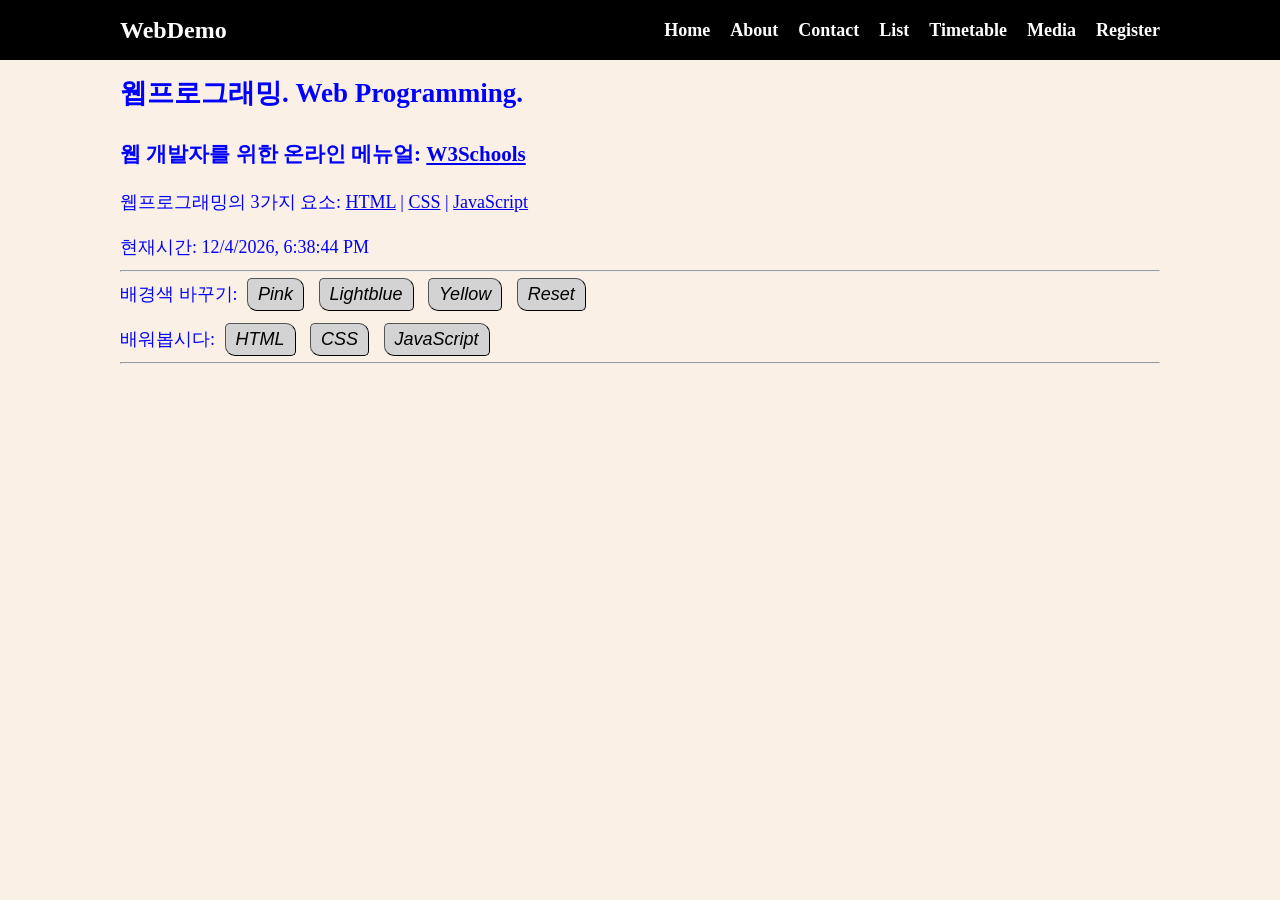
<file: index.html>
<!doctype html>
<html lang="en">
  <head>
    <meta charset="UTF-8" />
    <meta name="viewport" content="width=device-width, initial-scale=1.0" />
    <title>HCJDemo</title>
    <link rel="stylesheet" href="style.css" />
  </head>
  <body>
    <!-- 메뉴 영역 -->
    <nav class="navbar">
      <div class="container">
        <div class="logo">WebDemo</div>
        <ul class="nav">
          <li><a href="index.html">Home</a></li>
          <li><a href="about.html">About</a></li>
          <li><a href="contact.html">Contact</a></li>
          <li><a href="list.html">List</a></li>
          <li><a href="timetable.html">Timetable</a></li>
          <li><a href="media.html">Media</a></li>
          <li><a href="register.html">Register</a></li>
        </ul>
      </div>
    </nav>

    <!-- 메인 세션 -->
    <section class="main">
      <div class="container">
        <h1>웹프로그래밍. Web Programming.</h1>

        <h3>
          웹 개발자를 위한 온라인 메뉴얼:
          <a href="https://www.w3schools.com/">W3Schools</a>
        </h3>

        <p>
          웹프로그래밍의 3가지 요소:
          <a href="https://www.w3schools.com/html/default.asp">HTML</a> |
          <a href="https://www.w3schools.com/css/default.asp">CSS</a> |
          <a href="https://www.w3schools.com/js/default.asp">JavaScript</a>
        </p>

        <p>현재시간: <span id="time"></span></p>

        <hr />

        <p>
          배경색 바꾸기:
          <button onclick="pink()">Pink</button>
          <button onclick="lightblue()">Lightblue</button>
          <button onclick="yellow()">Yellow</button>
          <button onclick="reset()">Reset</button>
        </p>

        <p>
          배워봅시다:
          <button onmouseover="showhtml()" onmouseout="hide()">HTML</button>
          <button onmouseover="showcss()" onmouseout="hide()">CSS</button>
          <button onmouseover="showjs()" onmouseout="hide()">JavaScript</button>
        </p>

        <hr />
        <br />
        <div>
          <img id="fig" height="200px" />
          <p id="desc"></p>
        </div>
      </div>
    </section>

    <script src="main.js"></script>
  </body>
</html>
</file>
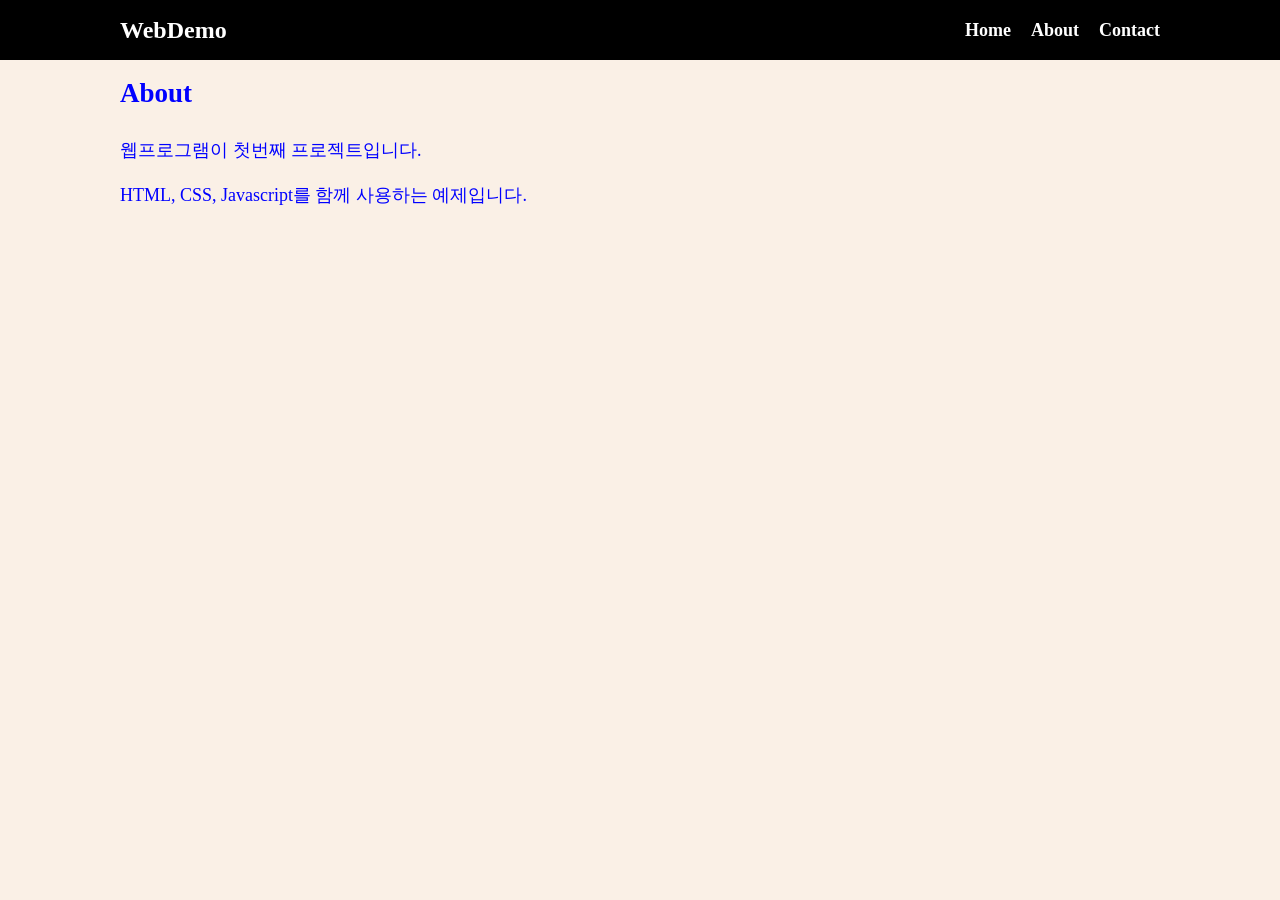
<file: about.html>
<!doctype html>
<html lang="en">
  <head>
    <meta charset="UTF-8" />
    <meta name="viewport" content="width=device-width, initial-scale=1.0" />
    <title>HCJDemo</title>
    <link rel="stylesheet" href="style.css" />
  </head>
  <body>
    <!-- 메뉴 영역 -->
    <nav class="navbar">
      <div class="container">
        <div class="logo">WebDemo</div>
        <ul class="nav">
          <li>
            <a href="index.html">Home</a>
          </li>
          <li>
            <a href="about.html">About</a>
          </li>
          <li>
            <a href="contact.html">Contact</a>
          </li>
        </ul>
      </div>
    </nav>

    <!-- 메인 세션 -->
    <section class="main">
      <div class="container">
        <h1>About</h1>
        <p>웹프로그램이 첫번째 프로젝트입니다.</p>
        <p>HTML, CSS, Javascript를 함께 사용하는 예제입니다.</p>
      </div>
    </section>

    <script src="main.js"></script>
  </body>
</html>
</file>
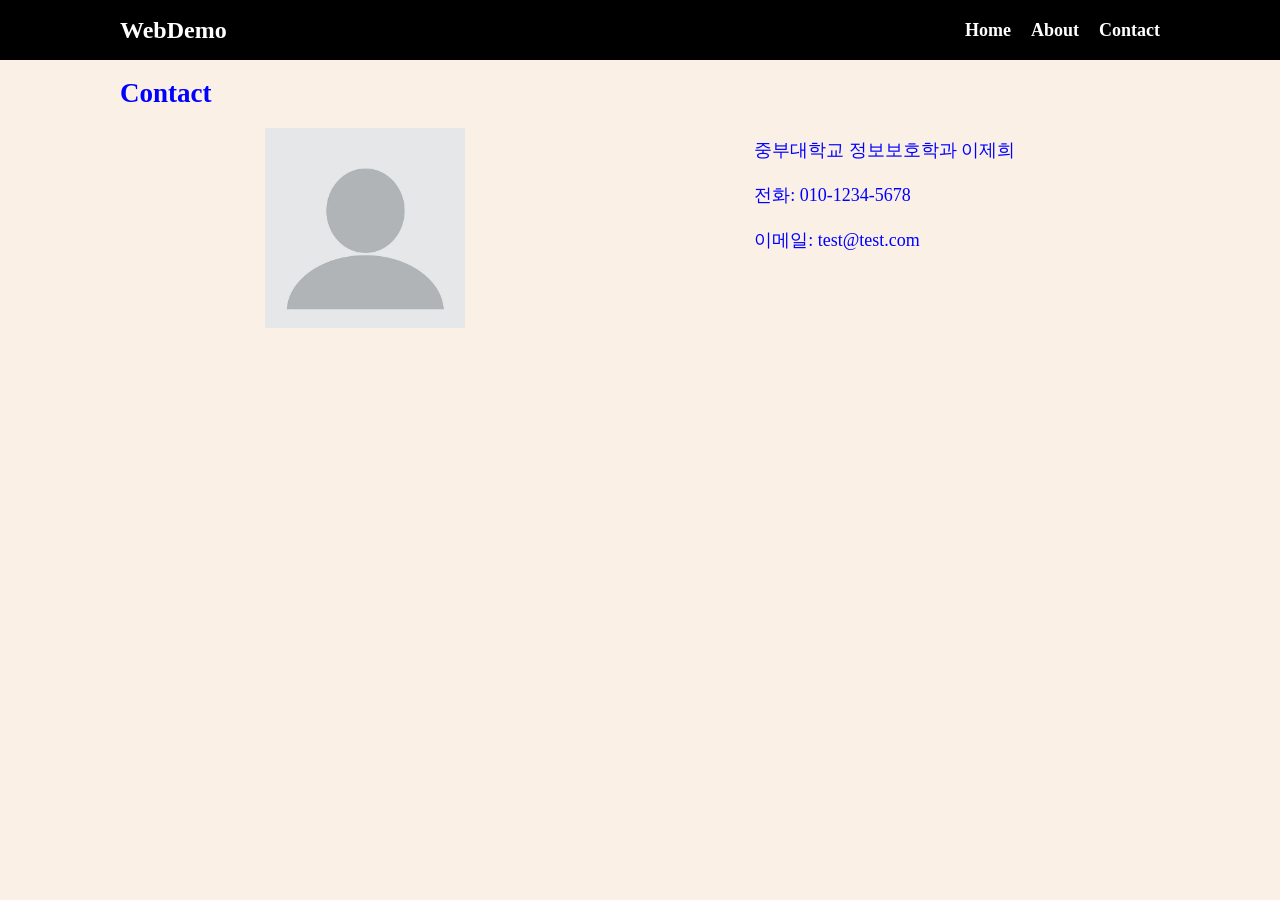
<file: contact.html>
<!doctype html>
<html lang="en">
  <head>
    <meta charset="UTF-8" />
    <meta name="viewport" content="width=device-width, initial-scale=1.0" />
    <title>HCJDemo</title>
    <link rel="stylesheet" href="style.css" />
  </head>
  <body>
    <!-- 메뉴 영역 -->
    <nav class="navbar">
      <div class="container">
        <div class="logo">WebDemo</div>
        <ul class="nav">
          <li>
            <a href="index.html">Home</a>
          </li>
          <li>
            <a href="about.html">About</a>
          </li>
          <li>
            <a href="contact.html">Contact</a>
          </li>
        </ul>
      </div>
    </nav>

    <!-- 메인 세션 -->
    <section class="main">
      <div class="container">
        <h1>Contact</h1>
        <div class="profile">
          <div>
            <img src="img/profile.webp" alt="user" height="200px" />
          </div>
          <div>
              <p>중부대학교 정보보호학과 이제희</p>
              <p>전화: 010-1234-5678</p>
              <p>이메일: test@test.com</p>
          </div>
        </div>
      </div>
    </section>

    <script src="main.js"></script>
  </body>
</html>
</file>
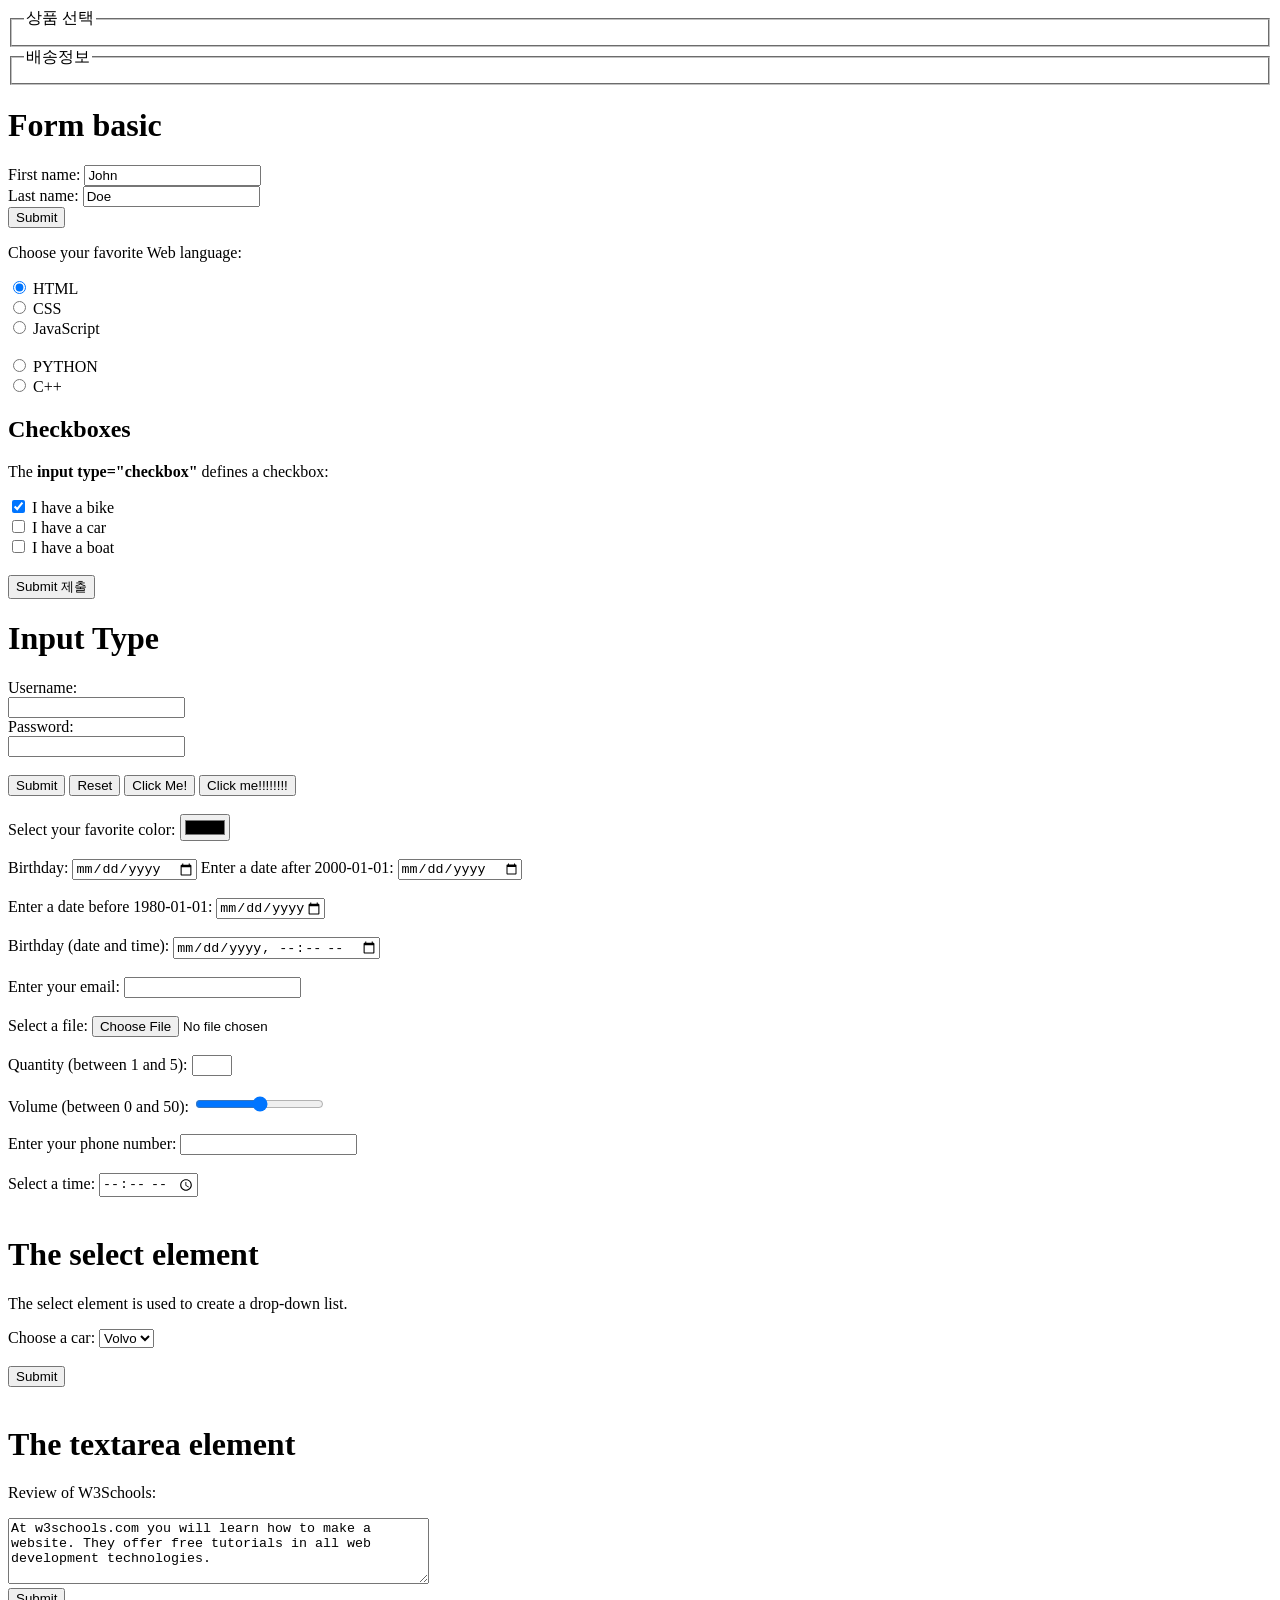
<file: form.html>
<!DOCTYPE html>
<html lang="en">
<head>
    <meta charset="UTF-8">
    <meta name="viewport" content="width=device-width, initial-scale=1.0">
    <title>Document</title>
</head>
<body>
    <form action="">
        <fieldset>
            <legend>상품 선택</legend>
        </fieldset>

        <fieldset>
            <legend>배송정보</legend>
        </fieldset>
    </form>

    <h1>Form basic</h1>
    <form>
        <label for="fname">First name:</label>
        <input type="text" id="fname" name="fname" value="John"><br>

        <label for="lname">Last name:</label>
        <input type="text" id="lname" name="lname" value="Doe"><br>

        <input type="submit" value="Submit">
    </form>

    <p>Choose your favorite Web language:</p>

    <form>
        <input type="radio" id="html" name="fav_language" value="HTML" checked>
        <label for="html">HTML</label><br>

        <input type="radio" id="css" name="fav_language" value="CSS">
        <label for="css">CSS</label><br>

        <input type="radio" id="javascript" name="fav_language" value="JavaScript">
        <label for="javascript">JavaScript</label><br><br>

        <input type="radio" id="python" name="fav_language1" value="Python">
        <label for="python">PYTHON</label><br>

        <input type="radio" id="C++" name="fav_language1" value="C++">
        <label for="c++">C++</label><br>
    </form> 

    <h2>Checkboxes</h2>
    <p>The <strong>input type="checkbox"</strong> defines a checkbox:</p>

    <form action="">

        <input type="checkbox" id="vehicle1" name="vehicle1" value="Bike" checked>
        <label for="vehicle1"> I have a bike</label><br>

        <input type="checkbox" id="vehicle2" name="vehicle2" value="Car">
        <label for="vehicle2"> I have a car</label><br>

        <input type="checkbox" id="vehicle3" name="vehicle3" value="Boat">
        <label for="vehicle3"> I have a boat</label><br><br>

        <input type="submit" value="Submit 제출" />
    </form> 

    <h1>Input Type</h1>
    <form>
        <label for="username">Username:</label><br>
        <input type="text" id="username" name="username"><br>

        <label for="pwd">Password:</label><br>
        <input type="password" id="pwd" name="pwd"><br><br>

        <input type="submit" value="Submit">
        <input type="reset" value="Reset">

        <input type="button" onclick="alert('Hello World!')" value="Click Me!">
        <button onclick="alert('헬로월드!')">Click me!!!!!!!!</button>
        <br><br>

        <label for="favcolor">Select your favorite color:</label>
        <input type="color" id="favcolor" name="favcolor">
        <br><br>

        <label for="birthday">Birthday:</label>
        <input type="date" id="birthday" name="birthday">

        <label for="datemin">Enter a date after 2000-01-01:</label>
        <input type="date" id="datemin" name="datemin" min="2000-01-02"><br><br>

        <label for="datemax">Enter a date before 1980-01-01:</label>
        <input type="date" id="datemax" name="datemax" max="1979-12-31"><br><br>

        <label for="birthdaytime">Birthday (date and time):</label>
        <input type="datetime-local" id="birthdaytime" name="birthdaytime"><br><br>

        <label for="email">Enter your email:</label>
        <input type="email" id="email" name="email"><br><br>

        <label for="myfile">Select a file:</label>
        <input type="file" id="myfile" name="myfile">

        <input type="hidden" id="custId" name="custId" value="3487"><br><br>

        <label for="quantity">Quantity (between 1 and 5):</label>
        <input type="number" id="quantity" name="quantity" min="1" max="5"><br><br>

        <label for="vol">Volume (between 0 and 50):</label>
        <input type="range" id="vol" name="vol" min="0" max="50"><br><br>

        <label for="phone">Enter your phone number:</label>
        <input type="tel" id="phone" name="phone" pattern="[0-9]{3}-[0-9]{2}-[0-9]{3}"><br><br>

        <label for="appt">Select a time:</label>
        <input type="time" id="appt" name="appt"><br><br>
    </form>

    <h1>The select element</h1>

    <p>The select element is used to create a drop-down list.</p>

    <form>
    <label for="cars">Choose a car:</label>
    <select name="cars" id="cars">
        <option value="volvo">Volvo</option>
        <option value="saab">Saab</option>
        <option value="opel">Opel</option>
        <option value="audi">Audi</option>
    </select>
    <br><br>
    <input type="submit" value="Submit"><br><br>
    </form>

    <h1>The textarea element</h1>

    <form>
        <p><label for="w3review">Review of W3Schools:</label></p>
        <textarea id="w3review" name="w3review" rows="4" cols="50">At w3schools.com you will learn how to make a website. They offer free tutorials in all web development technologies.</textarea>
        <br>
        <input type="submit" value="Submit">
    </form>

</body>
</html>
</file>
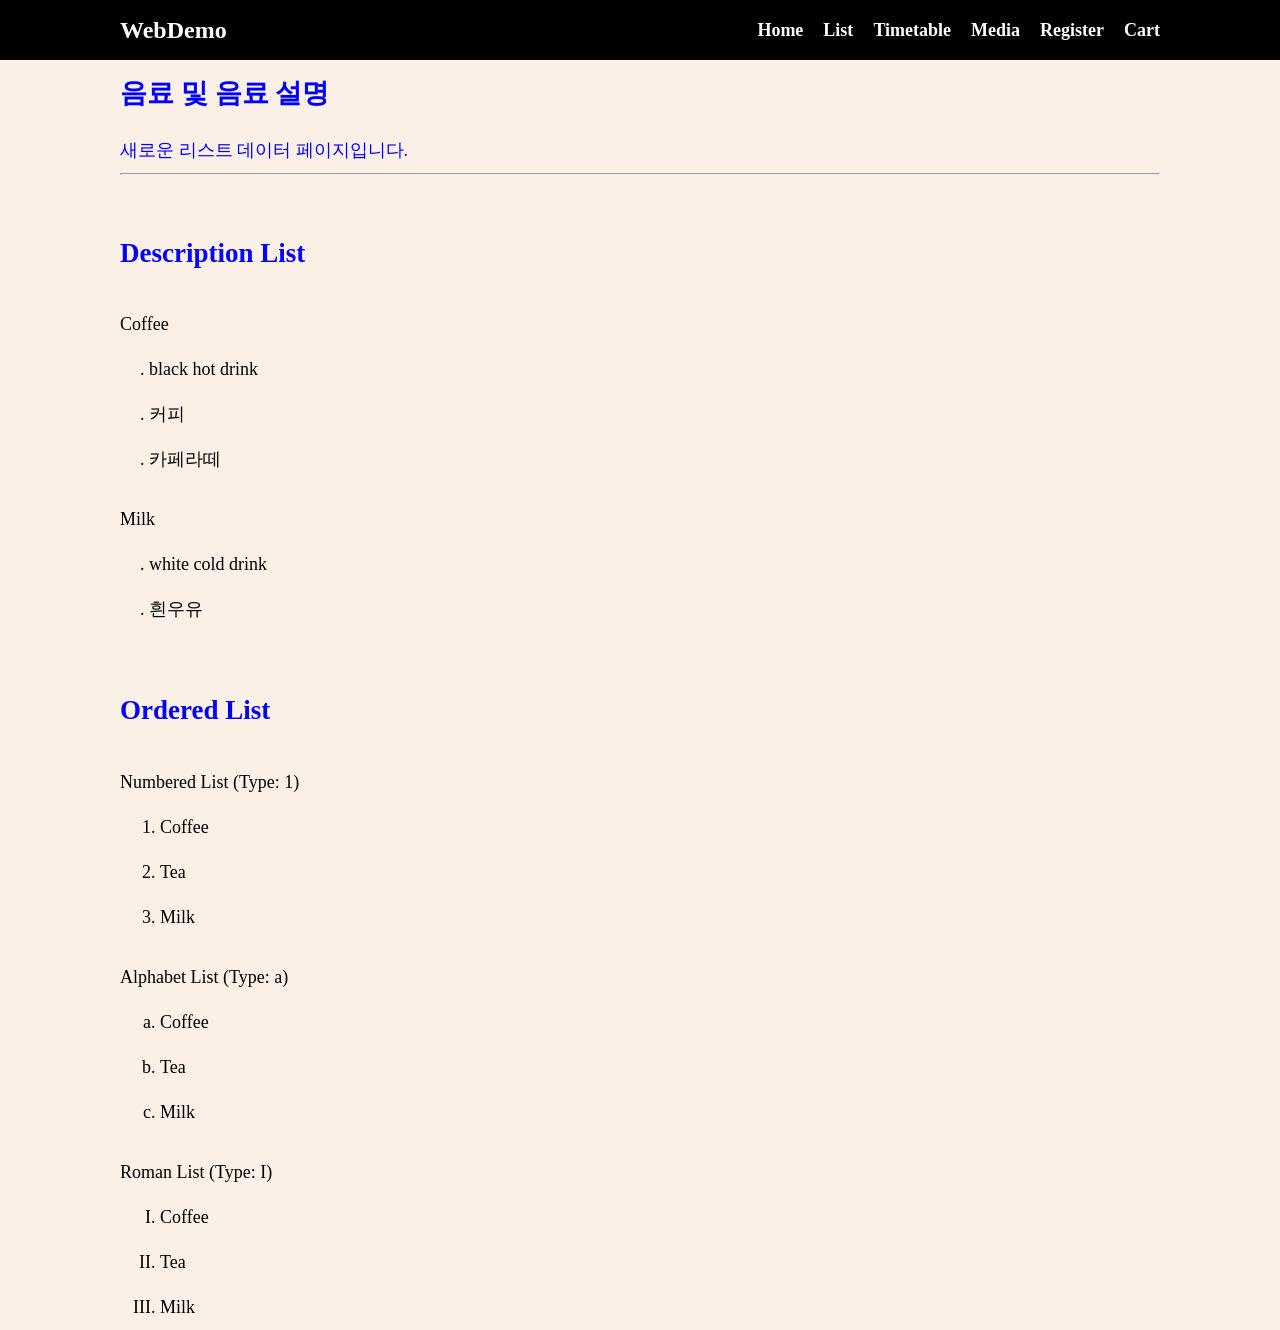
<file: list.html>
<!doctype html>
<html lang="en">
  <head>
    <meta charset="UTF-8" />
    <meta name="viewport" content="width=device-width, initial-scale=1.0" />
    <title>List</title>
    <link rel="stylesheet" href="style.css" />
    <style>
      dl, dt, dd, ol, li {
        color: black;
      }

      dl {
        margin: 0;
        padding: 0;
      }
      
      dt {
        margin-top: 15px;
      }
      
      dd {
        margin: 0;
        padding-left: 20px; /* 정의 리스트 항목 줄 정렬 */
      }
      
      ol {
        margin: 0;
        padding-left: 40px; /* 순서 리스트 기호와 글자 정렬 */
      }
    </style>
  </head>
  <body>
    <nav class="navbar">
      <div class="container">
        <div class="logo">WebDemo</div>
        <ul class="nav">
          <li><a href="index.html">Home</a></li>
          <li><a href="list_page.html">List</a></li>
          <li><a href="timetable.html">Timetable</a></li>
          <li><a href="media_page.html">Media</a></li>
          <li><a href="register.html">Register</a></li>
          <li><a href="cart.html">Cart</a></li>
        </ul>
      </div>
    </nav>

    <section class="main">
      <div class="container">
        <h1>음료 및 음료 설명</h1>
        <p>새로운 리스트 데이터 페이지입니다.</p>
        <hr />
        <br />

        <h2>Description List</h2>
        <dl>
          <dt>Coffee</dt>
          <dd>. black hot drink</dd>
          <dd>. 커피</dd>
          <dd>. 카페라떼</dd>
          <dt>Milk</dt>
          <dd>. white cold drink</dd>
          <dd>. 흰우유</dd>
        </dl>
        <br />

        <h2>Ordered List</h2>
        <dl>
          <dt>Numbered List (Type: 1)</dt>
          <ol type="1">
            <li>Coffee</li>
            <li>Tea</li>
            <li>Milk</li>
          </ol>
          
          <dt>Alphabet List (Type: a)</dt>
          <ol type="a">
            <li>Coffee</li>
            <li>Tea</li>
            <li>Milk</li>
          </ol>
          
          <dt>Roman List (Type: I)</dt>
          <ol type="I">
            <li>Coffee</li>
            <li>Tea</li>
            <li>Milk</li>
          </ol>
        </dl>
      </div>
    </section>
    <script src="main.js"></script>
  </body>
</html>
</file>
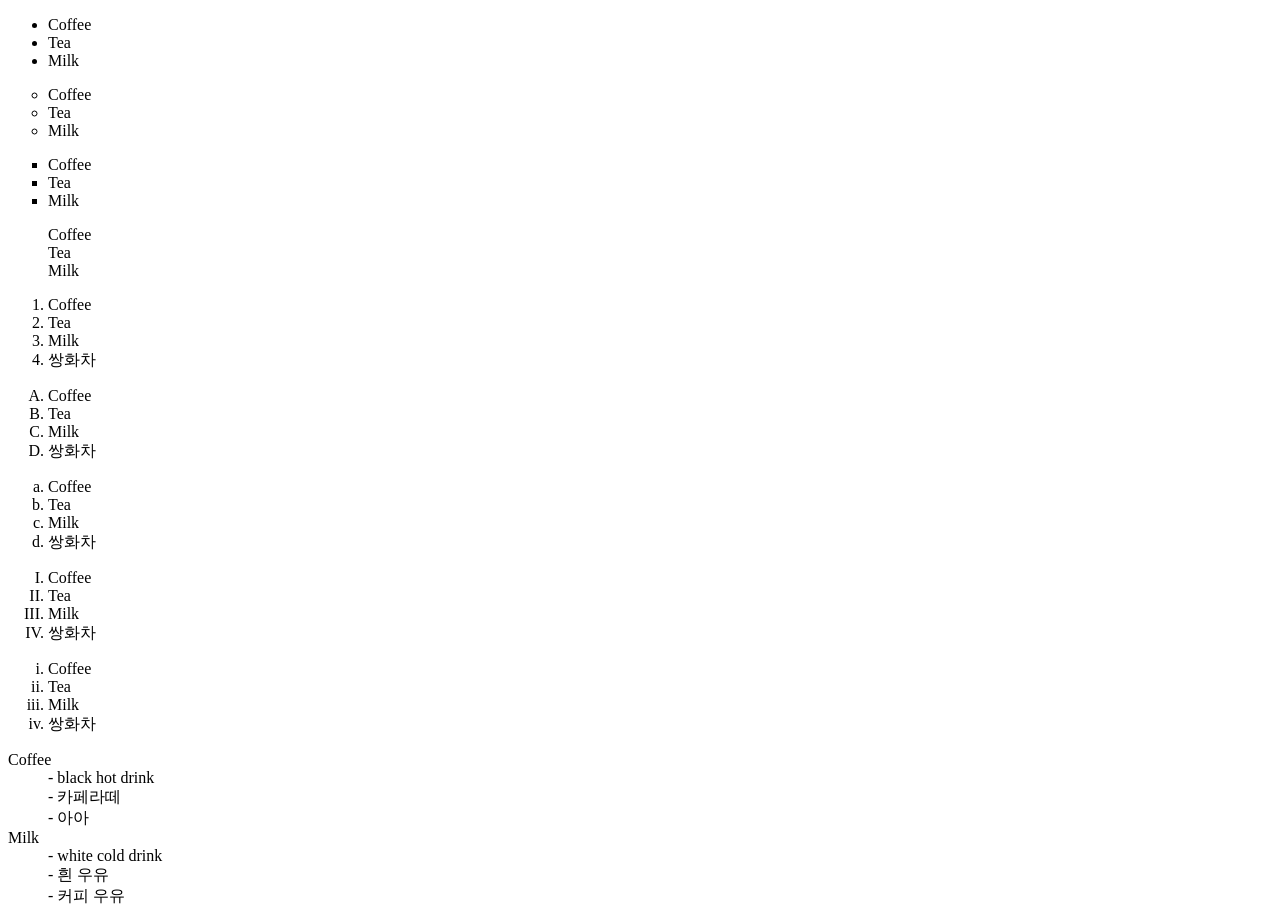
<file: list_.html>
<!doctype html>
<html lang="en">
  <head>
    <meta charset="UTF-8" />
    <meta name="viewport" content="width=device-width, initial-scale=1.0" />
    <title>Document</title>
  </head>
  <body>
    <ul>
      <li>Coffee</li>
      <li>Tea</li>
      <li>Milk</li>
    </ul>
    <ul style="list-style-type: circle">
      <li>Coffee</li>
      <li>Tea</li>
      <li>Milk</li>
    </ul>
    <ul style="list-style-type: square">
      <li>Coffee</li>
      <li>Tea</li>
      <li>Milk</li>
    </ul>
    <ul style="list-style-type: none">
      <li>Coffee</li>
      <li>Tea</li>
      <li>Milk</li>
    </ul>

    <ol>
      <li>Coffee</li>
      <li>Tea</li>
      <li>Milk</li>
      <li>쌍화차</li>
    </ol>
    <ol type="A">
      <li>Coffee</li>
      <li>Tea</li>
      <li>Milk</li>
      <li>쌍화차</li>
    </ol>
    <ol type="a">
      <li>Coffee</li>
      <li>Tea</li>
      <li>Milk</li>
      <li>쌍화차</li>
    </ol>
    <ol type="I">
      <li>Coffee</li>
      <li>Tea</li>
      <li>Milk</li>
      <li>쌍화차</li>
    </ol>
    <ol type="i">
      <li>Coffee</li>
      <li>Tea</li>
      <li>Milk</li>
      <li>쌍화차</li>
    </ol>
    <dl>
      <dt>Coffee</dt>
      <dd>- black hot drink</dd>
      <dd>- 카페라떼</dd>
      <dd>- 아아</dd>
      <dt>Milk</dt>
      <dd>- white cold drink</dd>
      <dd>- 흰 우유</dd>
      <dd>- 커피 우유</dd>
    </dl>
  </body>
</html>
</file>
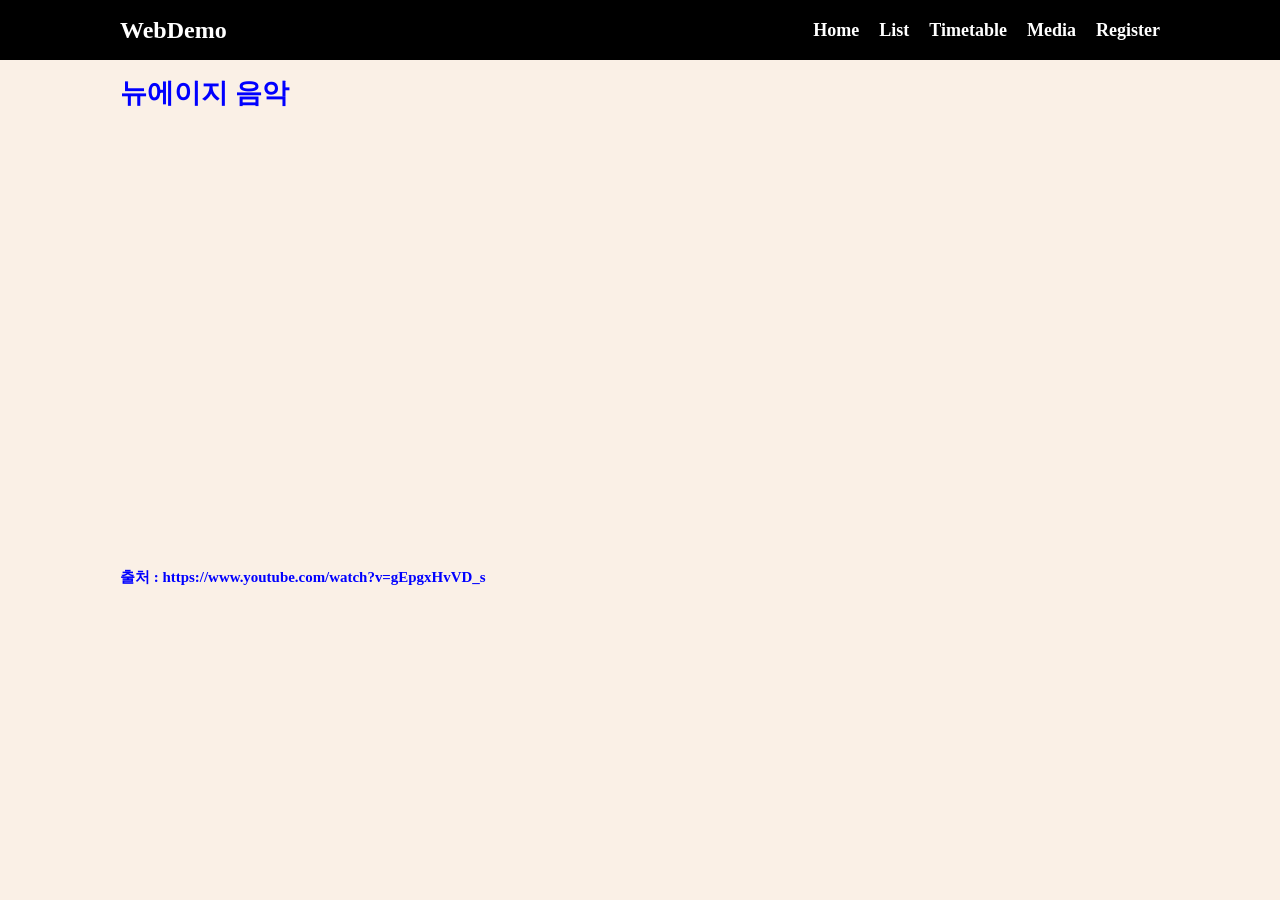
<file: media.html>
<!doctype html>
<html lang="ko">
  <head>
    <meta charset="UTF-8" />
    <meta name="viewport" content="width=device-width, initial-scale=1.0" />
    <title>Document</title>
    <link rel="stylesheet" href="style.css" />
    <style>
      .video-container {
        margin-top: 20px;
      }
      iframe {
        border: none;
      }
    </style>
  </head>
  <body>
    <nav class="navbar">
      <div class="container">
        <div class="logo">WebDemo</div>
        <ul class="nav">
          <li><a href="index.html">Home</a></li>
          <li><a href="list.html">List</a></li>
          <li><a href="timetable.html">Timetable</a></li>
          <li><a href="media.html">Media</a></li>
          <li><a href="register.html">Register</a></li>
        </ul>
      </div>
    </nav>

    <section class="main">
      <div class="container">
        <h1>뉴에이지 음악</h1>
        <div class="video-container">
          <iframe
            width="700"
            height="394"
            src="https://www.youtube.com/embed/gEpgxHvVD_s?autoplay=1&mute=1&loop=1&playlist=gEpgxHvVD_s"
            title="YouTube video player"
            allow="
              accelerometer;
              autoplay;
              clipboard-write;
              encrypted-media;
              gyroscope;
              picture-in-picture;
              web-share;
            "
            allowfullscreen
          >
          </iframe>
        </div>
        <h5>출처 : https://www.youtube.com/watch?v=gEpgxHvVD_s</h5>
      </div>
    </section>

    <script src="main.js"></script>
  </body>
</html>
</file>
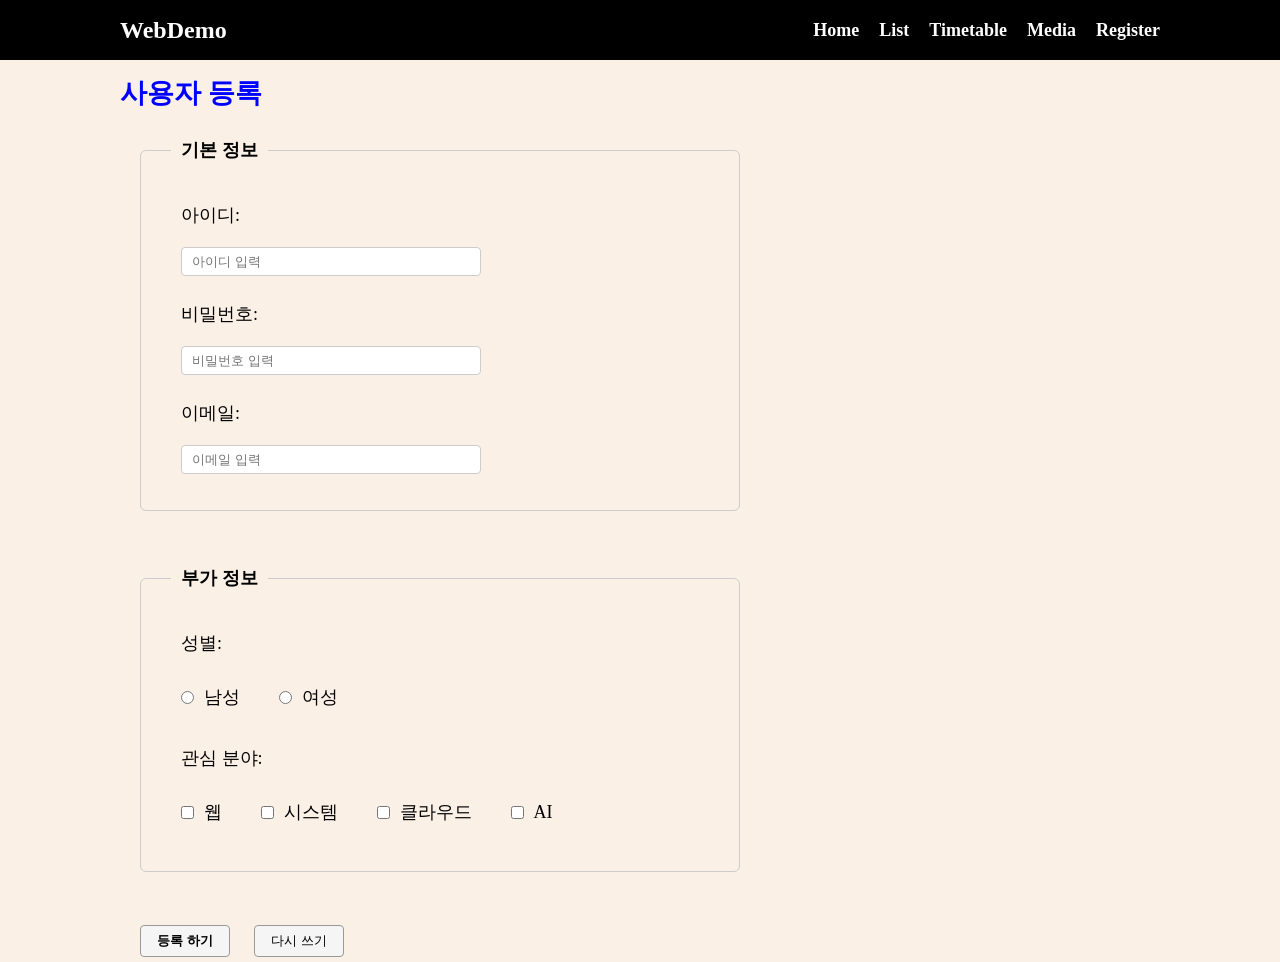
<file: register.html>
<!doctype html>
<html lang="en">
  <head>
    <meta charset="UTF-8" />
    <meta name="viewport" content="width=device-width, initial-scale=1.0" />
    <title>Register</title>
    <link rel="stylesheet" href="style.css" />
    <style>
      /* 🎨 글자색 검정 유지 및 입력 폼 정렬 스타일 */
      fieldset, legend, label, input {
        color: black;
      }

      fieldset {
        margin-left: 20px;
        max-width: 600px;
        padding: 20px;
        border: 1px solid #cccccc; /* 은은한 그레이 테두리 */
        border-radius: 6px; /* 모서리 살짝 라운딩 */
      }

      legend {
        margin-left: 10px;
        font-weight: bold;
        padding: 0 10px;
      }

      /* 텍스트 입력창과 이메일 창 줄바꿈 정렬 및 크기 최적화 */
      input[type="text"], 
      input[type="password"], 
      input[type="email"] {
        margin: 8px 0 16px 20px;
        padding: 6px 10px;
        width: 80%;
        max-width: 300px;
        border: 1px solid #cccccc;
        border-radius: 4px;
        display: inline-block;
      }

      /* 라벨이 줄바꿈 되어도 텍스트 창과 잘 맞아떨어지도록 설정 */
      label {
        margin-left: 20px;
        font-weight: 500;
      }

      /* 라디오 버튼 및 체크박스 정렬 (글자와 한 줄에 이쁘게 묶이도록) */
      input[type="radio"],
      input[type="checkbox"] {
        margin-left: 20px;
        vertical-align: middle;
      }

      input[type="radio"] + label,
      input[type="checkbox"] + label {
        margin-left: 5px;
        margin-right: 15px;
        display: inline-block;
        vertical-align: middle;
      }

      /* 하단 등록/초기화 버튼 스타일 기본 정돈 */
      input[type="submit"], 
      input[type="reset"] {
        margin-left: 20px;
        padding: 6px 16px;
        border: 1px solid #999999;
        background-color: #f5f5f5;
        border-radius: 4px;
        cursor: pointer;
      }
      
      input[type="submit"] {
        font-weight: bold;
      }
    </style>
  </head>
  <body>
    <nav class="navbar">
      <div class="container">
        <div class="logo">WebDemo</div>
        <ul class="nav">
          <li><a href="index.html">Home</a></li>
          <li><a href="list.html">List</a></li>
          <li><a href="timetable.html">Timetable</a></li>
          <li><a href="media.html">Media</a></li>
          <li><a href="register.html">Register</a></li>
        </ul>
      </div>
    </nav>

    <section class="main">
      <div class="container">
        <h1>사용자 등록</h1>
        <form>
          <fieldset>
            <legend>기본 정보</legend>
            <label for="username">아이디:</label><br />
            <input
              type="text"
              id="username"
              name="username"
              placeholder="아이디 입력"
            /><br />

            <label for="pwd">비밀번호:</label><br />
            <input
              type="password"
              id="pwd"
              name="pwd"
              placeholder="비밀번호 입력"
            /><br />

            <label for="email">이메일:</label><br />
            <input
              type="email"
              id="email"
              name="email"
              placeholder="이메일 입력"
            />

          </fieldset>

          <br />

          <fieldset>
            <legend>부가 정보</legend>
            
            <label>성별:</label><br />
            <div style="margin-top: 8px; margin-bottom: 16px;">
              <input type="radio" id="male" name="gender" value="male" />
              <label for="male">남성</label>
              
              <input type="radio" id="female" name="gender" value="female" />
              <label for="female">여성</label>
            </div>

            <label>관심 분야:</label><br />
            <div style="margin-top: 8px; margin-bottom: 16px;">
              <input type="checkbox" id="web" name="interest" value="web" />
              <label for="web">웹</label>

              <input type="checkbox" id="system" name="interest" value="system" />
              <label for="system">시스템</label>

              <input type="checkbox" id="network" name="interest" value="network" />
              <label for="network">클라우드</label>

              <input type="checkbox" id="ai" name="interest" value="ai" />
              <label for="ai">AI</label>
            </div>
          </fieldset>

          <br />
          <input type="submit" value="등록 하기" />
          <input type="reset" value="다시 쓰기" />
        </form>
      </div>
    </section>
    <script src="main.js"></script>
  </body>
</html>
</file>
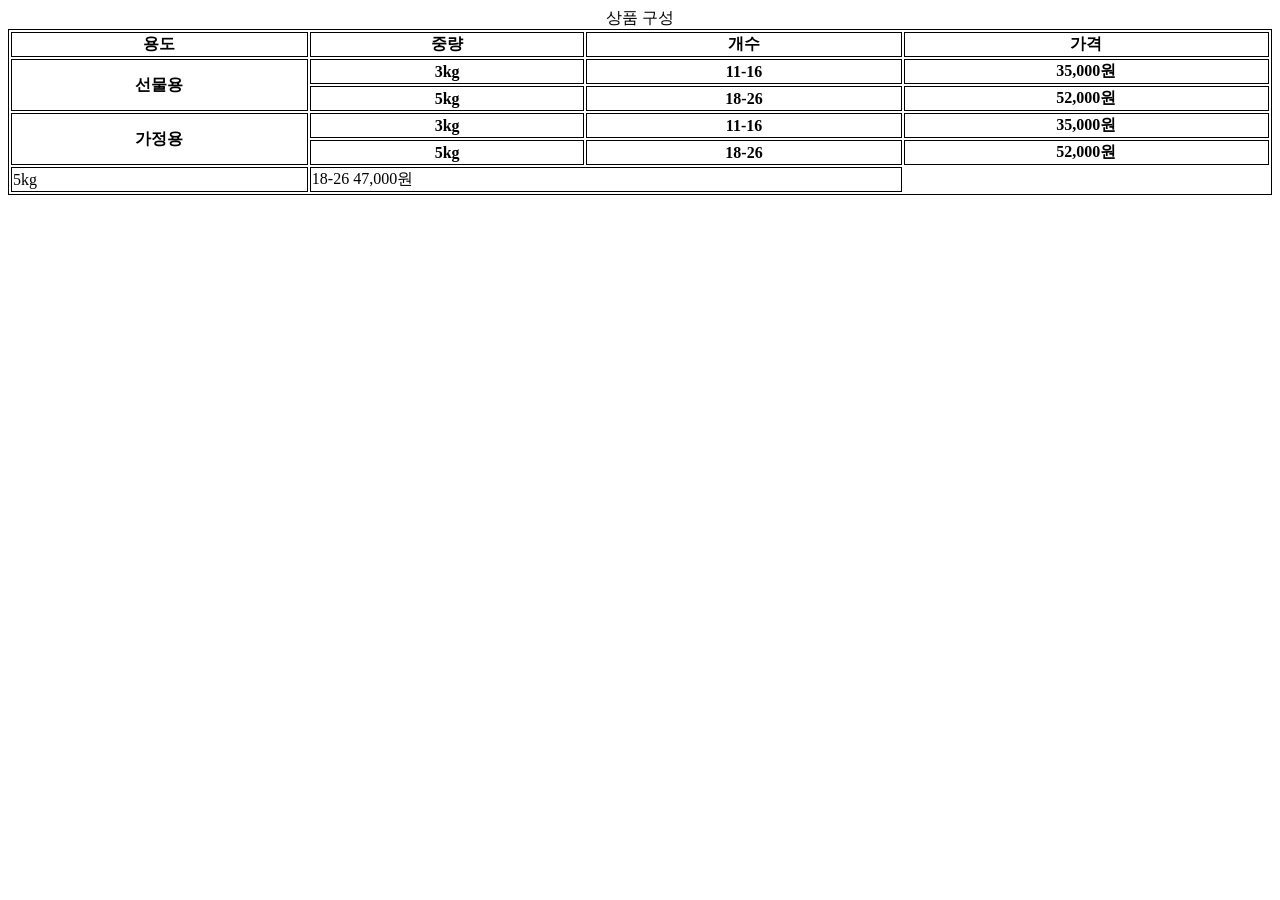
<file: table.html>
<!DOCTYPE html>
<html lang="en">
<head>
    <meta charset="UTF-8">
    <meta name="viewport" content="width=device-width, initial-scale=1.0">
    <title>Document</title>
    <style>
        table, th, td{
            border: 1px solid black;
        }
    </style>
</head>
<body>
    <table width="100%">
        <caption>상품 구성</caption>
        <tr>
            <th>용도</th>
            <th>중량</th>
            <th>개수</th>
            <th>가격</th>
        </tr>
        <tr>
            <th rowspan="2">선물용</th>
            <th>3kg</th>
            <th>11-16</th>
            <th>35,000원</th>
        </tr>
        <tr>
            <th>5kg</th>
            <th>18-26</th>
            <th>52,000원</th>
        </tr>
        <tr>
            <th rowspan="2">가정용</th>
            <th>3kg</th>
            <th>11-16</th>
            <th>35,000원</th>
        </tr>
        <tr>
            <th>5kg</th>
            <th>18-26</th>
            <th>52,000원</th>
        </tr>
        <tr>
            <td>5kg</td>
            <td colspan="2">18-26 47,000원</td>
        </tr>
    </table>
</body>
</html>
</file>
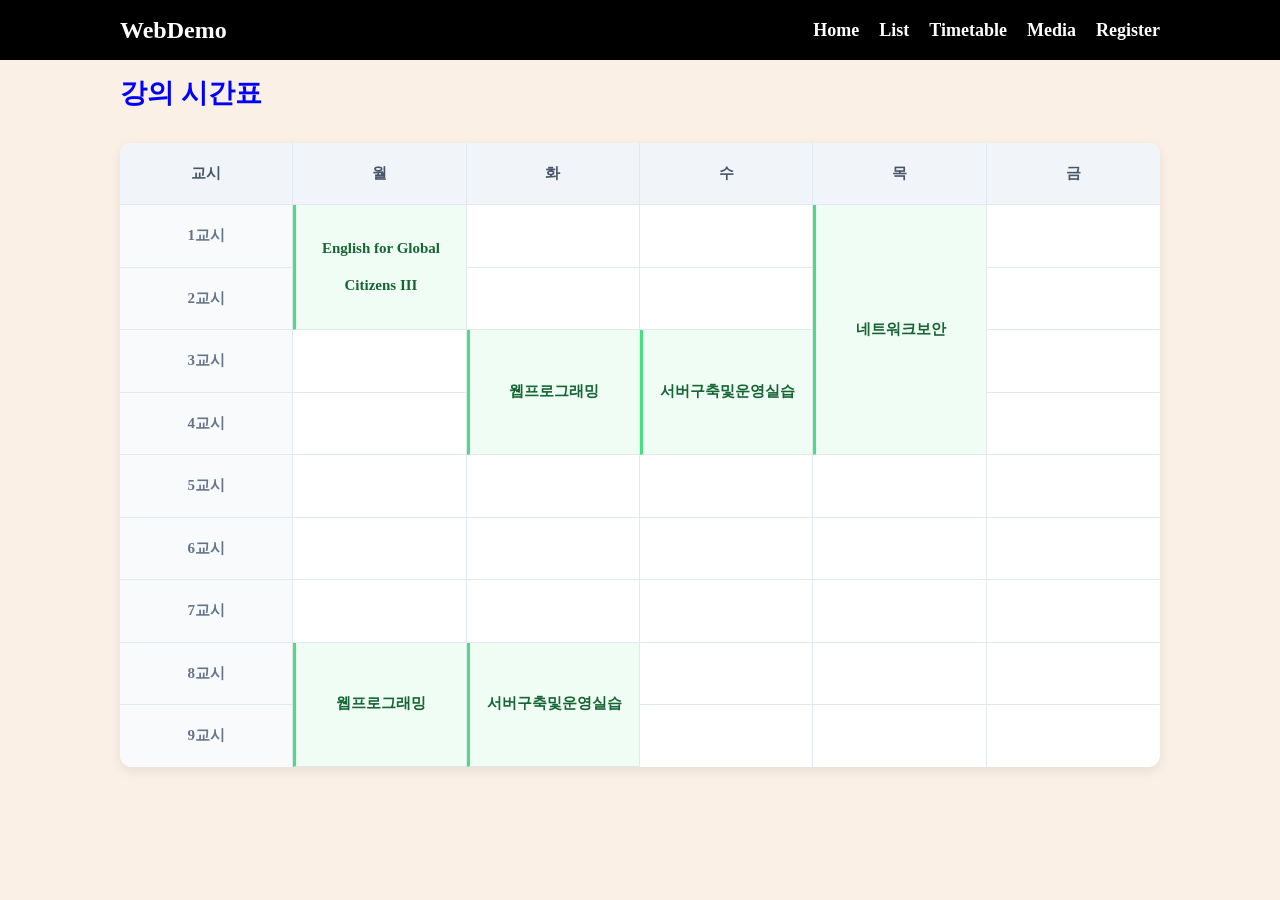
<file: timetable.html>
<!doctype html>
<html lang="en">
  <head>
    <meta charset="UTF-8" />
    <meta name="viewport" content="width=device-width, initial-scale=1.0" />
    <title>Timetable</title>
    <link rel="stylesheet" href="style.css" />
  </head>
  <body>
    <nav class="navbar">
      <div class="container">
        <div class="logo">WebDemo</div>
        <ul class="nav">
          <li><a href="index.html">Home</a></li>
          <li><a href="list.html">List</a></li>
          <li><a href="timetable.html">Timetable</a></li>
          <li><a href="media.html">Media</a></li>
          <li><a href="register.html">Register</a></li>
        </ul>
      </div>
    </nav>

    <section class="main">
      <div class="container">
        <h1>강의 시간표</h1>
        <table>
          <tr>
            <th>교시</th>
            <th>월</th>
            <th>화</th>
            <th>수</th>
            <th>목</th>
            <th>금</th>
          </tr>
          
          <tr>
            <td>1교시</td>
            <td rowspan="2" class="subject">English for Global Citizens III</td>
            <td></td>
            <td></td>
            <td rowspan="4" class="subject">네트워크보안</td>
            <td></td>
          </tr>
          
          <tr>
            <td>2교시</td>
            <td></td>
            <td></td>
            <td></td>
          </tr>
          
          <tr>
            <td>3교시</td>
            <td></td>
            <td rowspan="2" class="subject">웹프로그래밍</td>
            <td rowspan="2" class="subject">서버구축및운영실습</td>
            <td></td> </tr>
          
          <tr>
            <td>4교시</td>
            <td></td> <td></td> </tr>
          
          <tr>
            <td>5교시</td>
            <td></td>
            <td></td>
            <td></td>
            <td></td>
            <td></td>
          </tr>
          
          <tr>
            <td>6교시</td>
            <td></td>
            <td></td>
            <td></td>
            <td></td>
            <td></td>
          </tr>
          
          <tr>
            <td>7교시</td>
            <td></td>
            <td></td>
            <td></td>
            <td></td>
            <td></td>
          </tr>
          
          <tr>
            <td>8교시</td>
            <td rowspan="2" class="subject">웹프로그래밍</td>
            <td rowspan="2" class="subject">서버구축및운영실습</td>
            <td></td>
            <td></td>
            <td></td>
          </tr>
          
          <tr>
            <td>9교시</td>
            <td></td> <td></td> <td></td> </tr>
        </table>
      </div>
    </section>
    <script src="main.js"></script>
  </body>
</html>
</file>
<file: style.css>
/* 1. GLOBAL & BASE STYLES */
* {
  box-sizing: border-box;
  margin: 0;
  padding: 0;
}

body {
  background-color: linen; /* 기존 리넨 배경 유지 */
  line-height: 1.5;
  font-size: 18px;
}

ul {
  list-style-type: none;
}

.container {
  max-width: 1100px;
  margin: 0 auto;
  padding: 0 30px;
}

.main {
  color: blue;
  line-height: 2.5;
}

/* 2. NAVIGATION BAR (기본 배너 원본 고정) */
.navbar {
  background-color: black;
  color: white;
  height: 60px;
}

.navbar .container {
  display: flex;
  flex-direction: row;
  justify-content: space-between;
  align-items: center;
  height: 100%;
}

.navbar ul {
  display: flex;
  flex-direction: row;
}

.navbar ul li {
  margin-left: 20px;
}

.navbar a {
  color: white;
  text-decoration: none;
  font-size: 18px;
  font-weight: bold;
}

.navbar a:hover {
  border-bottom: 2px #aaa solid;
  color: #aaa;
}

.navbar .logo {
  font-size: x-large;
  font-weight: bolder;
}

/* 3. BUTTONS & COMPONENTS (기본 스타일 유지) */
button {
  padding: 5px 10px;
  margin: 5px;
  font-size: large;
  font-style: italic;
  background-color: lightgray;
  border-width: 1px;
  border-radius: 5px 10px;
}

button:hover {
  color: red;
  background-color: aquamarine;
}

.profile {
  display: flex;
  flex-direction: row;
  justify-content: space-around;
}

/* 4. CUSTOM TIMETABLE (이 부분만 독창적으로 새로 변경) */
table {
  border-collapse: separate;
  table-layout: fixed;
  border-spacing: 0;
  width: 100%;
  background-color: #ffffff;
  border-radius: 12px;
  overflow: hidden;
  box-shadow: 0 4px 12px rgba(0, 0, 0, 0.08);
  margin-top: 15px;
}

th, td {
  border-bottom: 1px solid #e2e8f0;
  border-right: 1px solid #e2e8f0;
  padding: 12px;
  text-align: center;
  font-size: 15px;
  vertical-align: middle; /* 💡 병합된 칸 내부 글자를 정중앙에 배치 */
  height: 60px; /* 💡 중요: 1개 교시의 기본 높이를 60px로 고정 */
}

th:last-child, td:last-child {
  border-right: none;
}

tr:last-child td {
  border-bottom: none;
}

th {
  background-color: #f1f5f9;
  color: #475569;
  font-weight: bold;
}

/* 5. TABLE CELL STATES (오류 수정 및 보완) */
/* 과목명이 들어있는 실제 수업 칸만 선택하도록 클래스 분리 */
td.subject {
  background-color: #f0fdf4;
  color: #166534;
  font-weight: bold;
  border-left: 3px solid #4ade80;
}

td:first-child {
  background-color: #f8fafc;
  color: #64748b;
  font-weight: bold;
}
</file>
